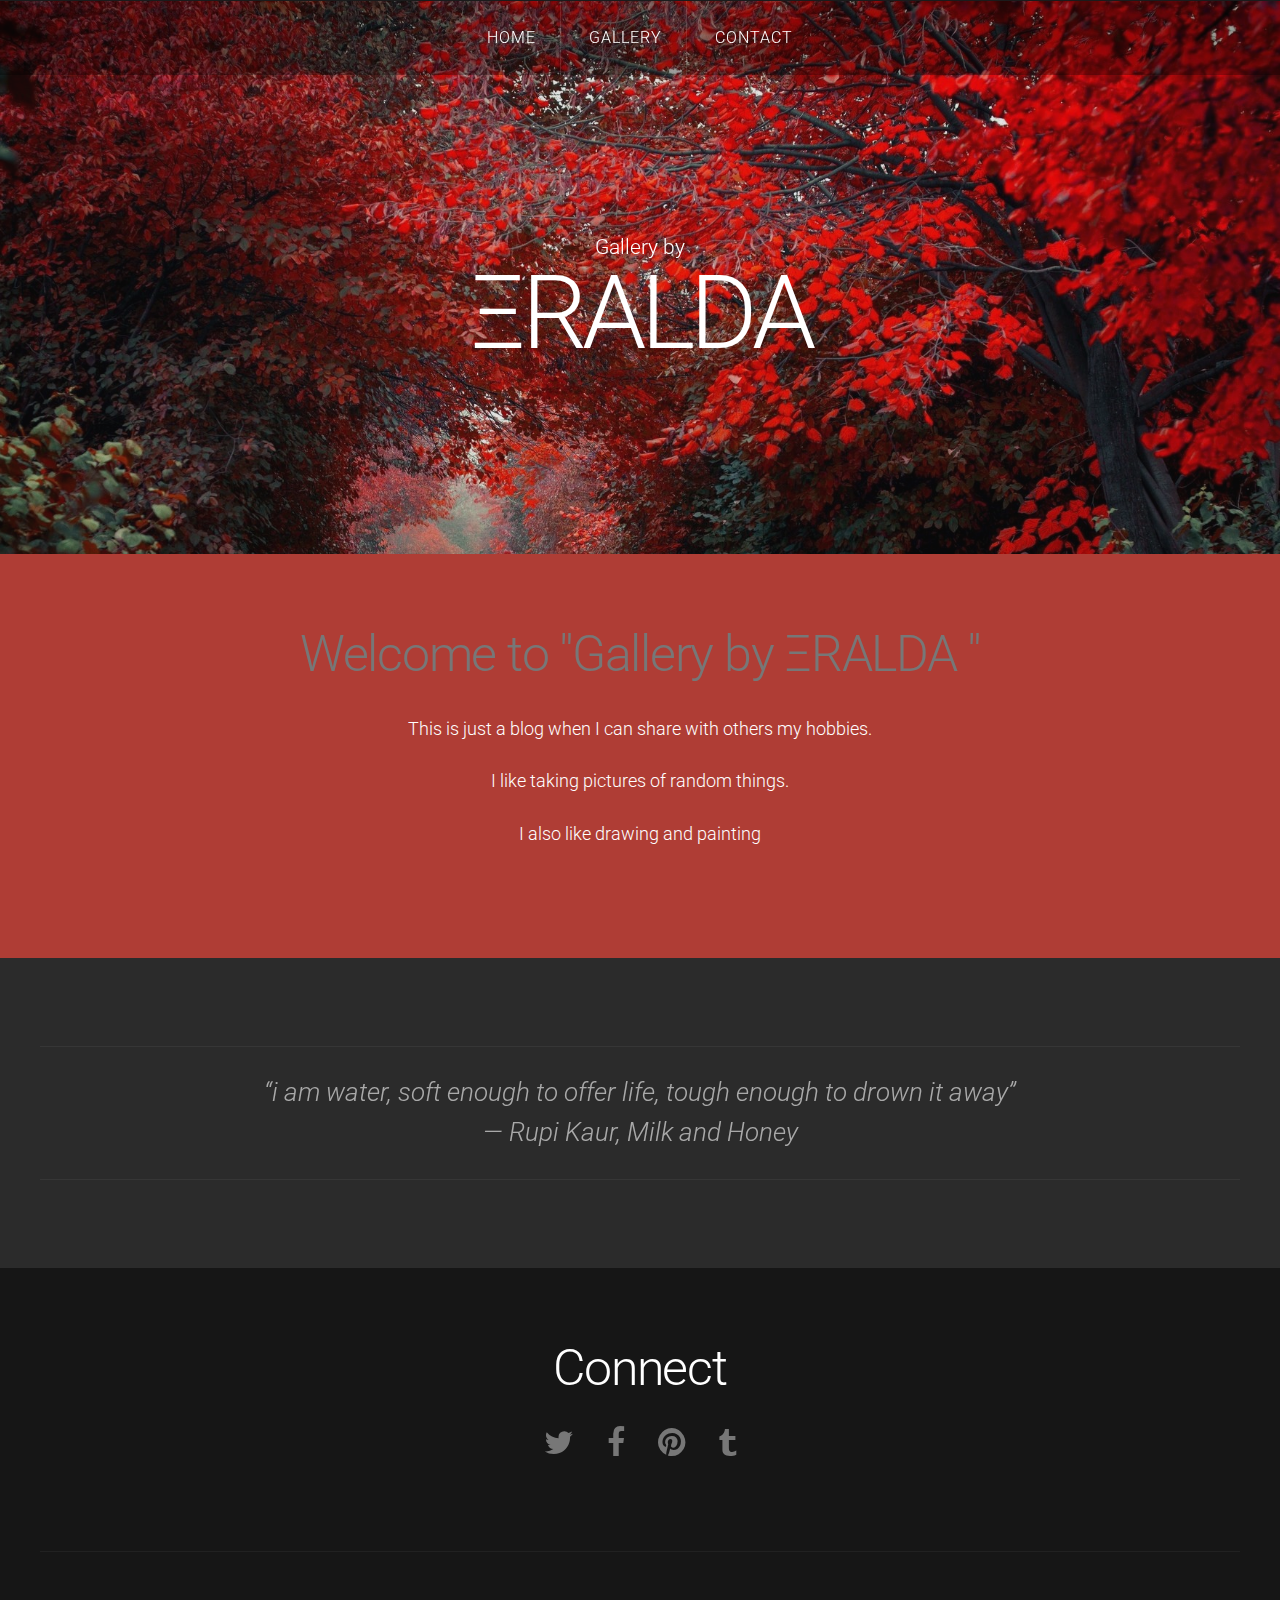
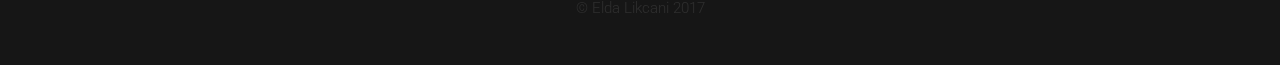
<file: galleryByEralda/index.html>
<!DOCTYPE HTML>
<!--
	Linear by TEMPLATED
    templated.co @templatedco
    Released for free under the Creative Commons Attribution 3.0 license (templated.co/license)
-->
<html>
	<head>
		<title> ΞRALDA </title>
		<meta http-equiv="content-type" content="text/html; charset=utf-8" />
		<meta name="description" content="" />
		<meta name="keywords" content="" />
		<link href='http://fonts.googleapis.com/css?family=Roboto:400,100,300,700,500,900' rel='stylesheet' type='text/css'>
		<script src="http://ajax.googleapis.com/ajax/libs/jquery/1.11.0/jquery.min.js"></script>
		<script src="js/skel.min.js"></script>
		<script src="js/skel-panels.min.js"></script>
		<script src="js/init.js"></script>
		<script>
			/*Scroll to top when arrow up clicked BEGIN*/
			$(window).scroll(function() {
				var height = $(window).scrollTop();
				if (height > 100) {
					$('#back2Top').fadeIn();
				} else {
					$('#back2Top').fadeOut();
				}
			});
			$(document).ready(function() {
				$("#back2Top").click(function(event) {
					event.preventDefault();
					$("html, body").animate({ scrollTop: 0 }, "slow");
					return false;
				});

			});
			 /*Scroll to top when arrow up clicked END*/

		</script>
		<noscript>
			<link rel="stylesheet" href="css/skel-noscript.css" />
			<link rel="stylesheet" href="css/style.css" />
			<link rel="stylesheet" href="css/style-desktop.css" />
		</noscript>
		
		<!-- icon -->
		<link rel="icon" href="images/icon.png">
		
	</head>
	<body class="homepage">

	
	<!-- Header -->
		<div id="header">
			<div id="nav-wrapper"> 
				<!-- Nav -->
				<nav id="nav">
					<ul>
						<li class="active"><a href="index.html">HOME</a></li>
						<li><a href="galeri.html">GALLERY</a></li>						
						<li><a href="kontakt.html">CONTACT</a></li>
					</ul>
				</nav>
			</div>
			<div class="container"> 
				
				<!-- Logo -->
				<div id="logo">
				    <span class="tag">Gallery by</span>
					<h1><a href="#"> ΞRALDA </a></h1>
					
				</div>
			</div>
		</div>
	<!-- Header -->

	<!-- Featured -->
		<div id="featured">
			<div class="container">
			
				<header>
					<h2 color="white">Welcome to "Gallery by ΞRALDA "</h2>
				</header>
				
				<p>This is just a blog when I can share with others my hobbies. </p>
				<p>I like taking pictures of random things. </p>
				<p>I also like drawing and painting </p>
				
			</div>
		</div>



	<!-- Tweet -->
		<div id="tweet">
			<div class="container">
				<section>
					<blockquote> “i am water, soft enough to offer life, tough enough to drown it away”	<br> ― Rupi Kaur, Milk and Honey </blockquote>
				</section>
			</div>
		</div>

	<!-- Footer -->
		<div id="footer">
			<div class="container">
				<section>
					<header>
						<h2>Connect</h2>
					</header>
					<ul class="contact">
						<li><a href="#" class="fa fa-twitter"><span>Twitter</span></a></li>
						<li><a href="#" class="fa fa-facebook"><span>Facebook</span></a></li>
						<li><a href="#" class="fa fa-pinterest"><span>Pinterest</span></a></li>
						<li><a href="#" class="fa fa-tumblr"><span>Google+</span></a></li>
					</ul>
				</section>
			</div>
		</div>

		<a id="back2Top" title="Back to top" href="#">&#10148;</a>
		
	<!-- Copyright -->
		<div id="copyright">
			<div class="container">
					&copy Elda Likcani 2017
			</div>
		</div>

	</body>
</html>
</file>
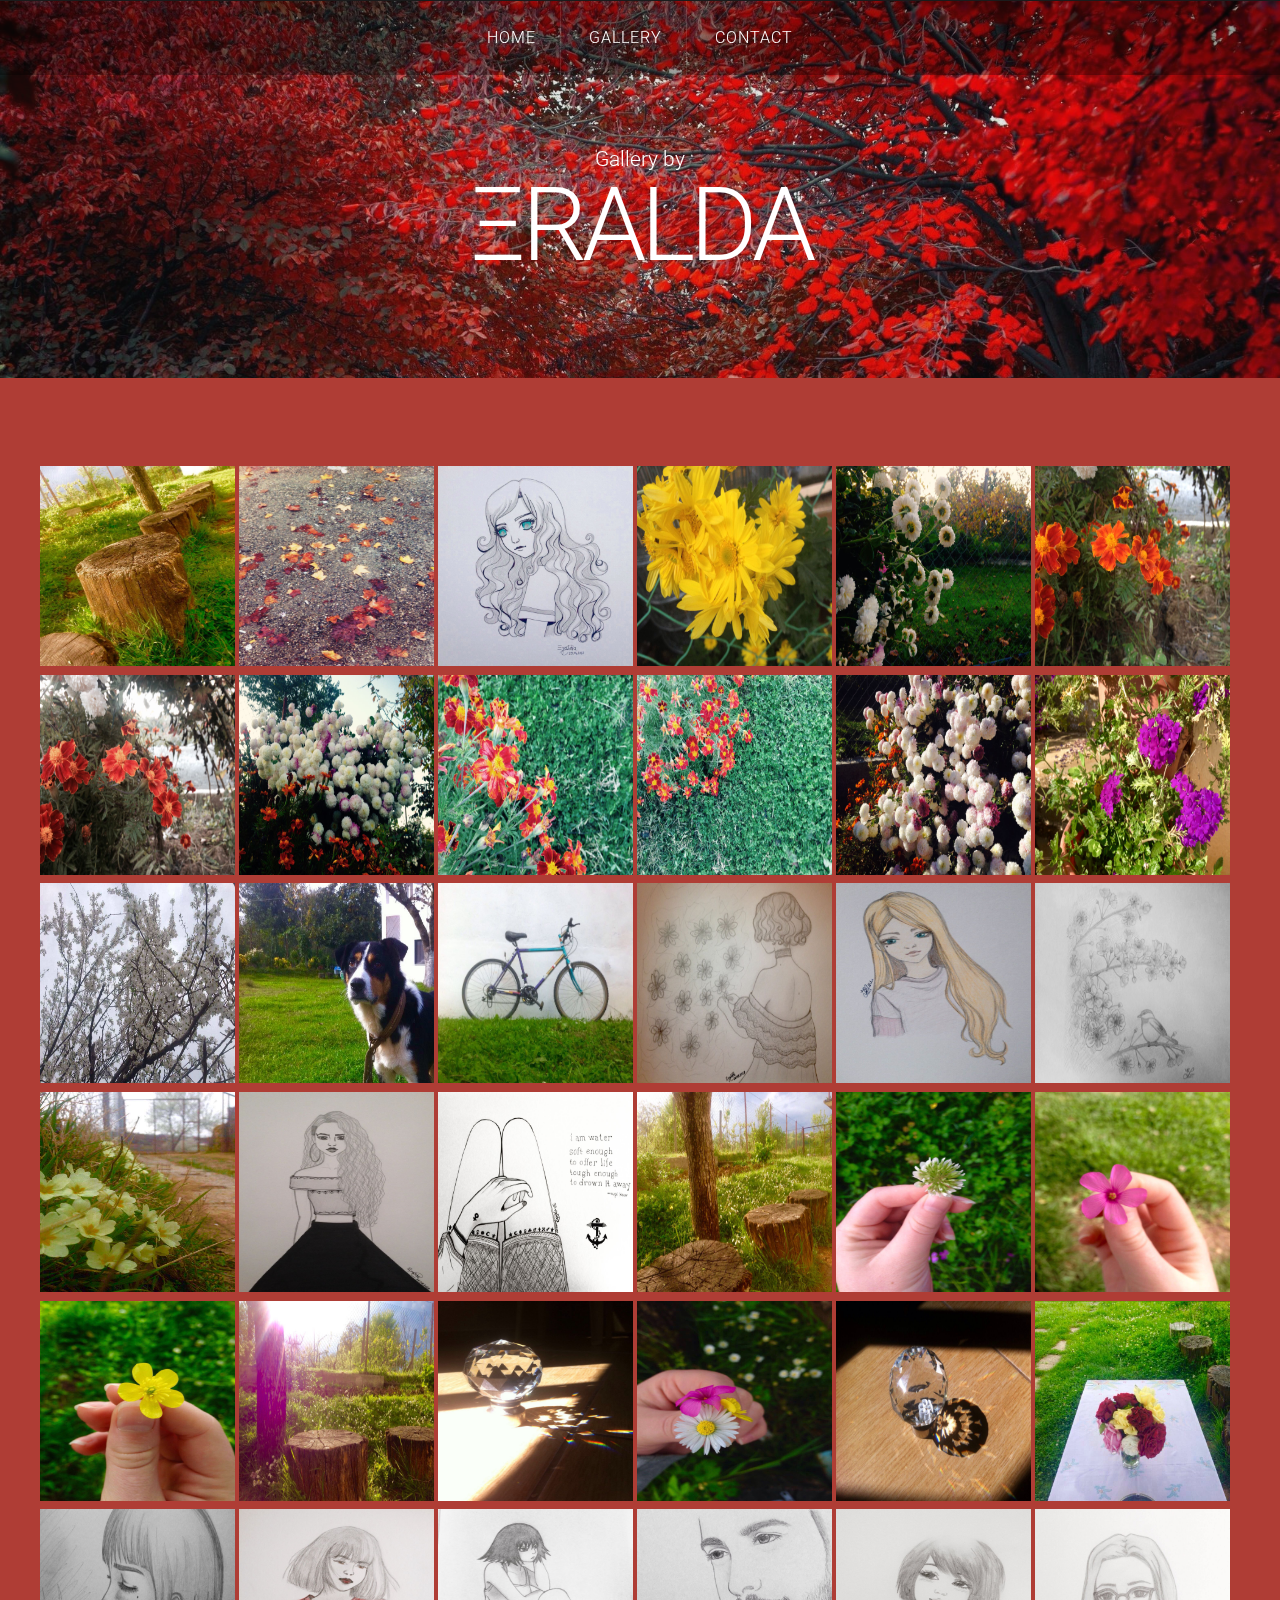
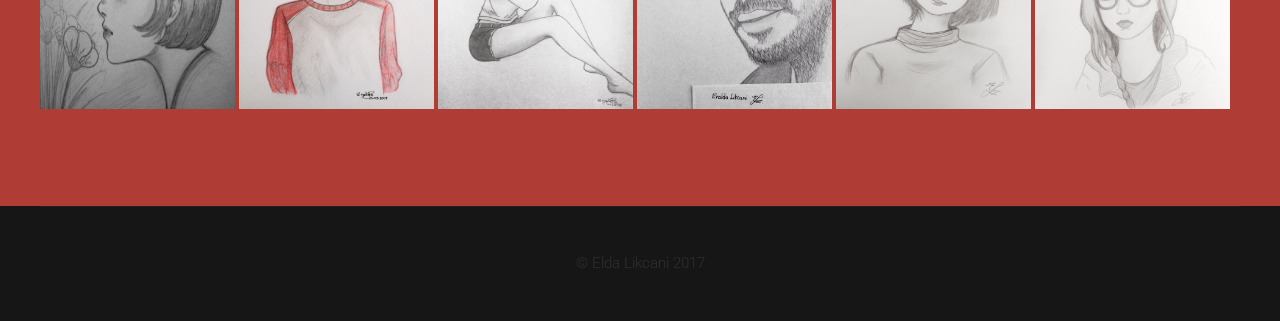
<file: galleryByEralda/galeri.html>
<!DOCTYPE HTML>
<!--
	Linear by TEMPLATED
    templated.co @templatedco
    Released for free under the Creative Commons Attribution 3.0 license (templated.co/license)
-->
<html>
	<head>
		<title> ΞRALDA </title>
		<meta http-equiv="content-type" content="text/html; charset=utf-8" />
		<meta name="description" content="" />
		<meta name="keywords" content="" />
		<link href='http://fonts.googleapis.com/css?family=Roboto:400,100,300,700,500,900' rel='stylesheet' type='text/css'>
		<script src="http://ajax.googleapis.com/ajax/libs/jquery/1.11.0/jquery.min.js"></script>
		<script src="js/skel.min.js"></script>
		<script src="js/skel-panels.min.js"></script>
		<script src="js/init.js"></script>
		<script>
			/*Scroll to top when arrow up clicked BEGIN*/
			$(window).scroll(function() {
				var height = $(window).scrollTop();
				if (height > 100) {
					$('#back2Top').fadeIn();
				} else {
					$('#back2Top').fadeOut();
				}
			});
			$(document).ready(function() {
				$("#back2Top").click(function(event) {
					event.preventDefault();
					$("html, body").animate({ scrollTop: 0 }, "slow");
					return false;
				});

			});
			 /*Scroll to top when arrow up clicked END*/

		</script>
		<noscript>
			<link rel="stylesheet" href="css/skel-noscript.css" />
			<link rel="stylesheet" href="css/style.css" />
			<link rel="stylesheet" href="css/style-desktop.css" />
		</noscript>
		
		<!-- icon -->
		<link rel="icon" href="images/icon.png">
		
	</head>
	<body>

	
	<!-- Header -->
		<div id="header">
			<div id="nav-wrapper"> 
				<!-- Nav -->
				<nav id="nav" class="menuheader">
					<ul>
						<li><a href="index.html">HOME</a></li>
						<li class="active"><a href="galeri.html">GALLERY</a></li>
						<li><a href="kontakt.html">CONTACT</a></li>
					</ul>
				</nav>
		
				
			</div>
			<div class="container"> 
				
				<!-- Logo -->
				<div id="logo">
				    <span class="tag">Gallery by</span>
					<h1><a href="#"> ΞRALDA </a></h1>
					
				</div>
			</div>
		</div>
	<!-- Header -->

	<!-- Main -->
	
	
		<div id="main">
			<div id="galeri-main" class="container">			
			  
			    <div class="gallery">
				   
					 <a target="_blank" href="images/photo (21).jpeg">
					  <img src="images/photo (21).jpeg"  width="195" height="200">
					 </a> 
				 
				 
					 <a target="_blank" href="images/photo (16).jpeg">
					  <img src="images/photo (16).jpeg"  width="195" height="200">
					 </a> 
				
				  
					 <a target="_blank" href="images/photo (20).jpeg">
					  <img src="images/photo (20).jpeg"  width="195" height="200">
					 </a> 
				  
				   
					 <a target="_blank" href="images/photo (4).jpeg">
					  <img src="images/photo (4).jpeg"  width="195" height="200">
					 </a> 
				   
					 <a target="_blank" href="images/photo (5).jpeg">
					  <img src="images/photo (5).jpeg"  width="195" height="200">
					 </a> 
					 
					  <a target="_blank" href="images/photo (6).jpeg">
					  <img src="images/photo (6).jpeg"  width="195" height="200">
					 </a> 
					 
					  <a target="_blank" href="images/photo (7).jpeg">
					  <img src="images/photo (7).jpeg"  width="195" height="200">
					 </a> 
					 
					  <a target="_blank" href="images/photo (8).jpeg">
					  <img src="images/photo (8).jpeg"  width="195" height="200">
					 </a> 
					 
					  <a target="_blank" href="images/photo (9).jpeg">
					  <img src="images/photo (9).jpeg"  width="195" height="200">
					 </a> 
					 
					  <a target="_blank" href="images/photo (10).jpeg">
					  <img src="images/photo (10).jpeg"  width="195" height="200">
					 </a> 
					 
					  <a target="_blank" href="images/photo (11).jpeg">
					  <img src="images/photo (11).jpeg"  width="195" height="200">
					 </a> 
					 
					  <a target="_blank" href="images/photo (12).jpeg">
					  <img src="images/photo (12).jpeg"  width="195" height="200">
					 </a> 
					 
					  <a target="_blank" href="images/photo (13).jpeg">
					  <img src="images/photo (13).jpeg"  width="195" height="200">
					 </a> 
					 
					  <a target="_blank" href="images/photo (14).jpeg">
					  <img src="images/photo (14).jpeg"  width="195" height="200">
					 </a> 
					 
					  <a target="_blank" href="images/photo (15).jpeg">
					  <img src="images/photo (15).jpeg"  width="195" height="200">
					 </a> 
					 
					  <a target="_blank" href="images/photo (2).jpeg">
					  <img src="images/photo (2).jpeg"  width="195" height="200">
					 </a> 
					 
					  <a target="_blank" href="images/photo (17).jpeg">
					  <img src="images/photo (17).jpeg"  width="195" height="200">
					 </a> 
					 
					  <a target="_blank" href="images/photo (18).jpeg">
					  <img src="images/photo (18).jpeg"  width="195" height="200">
					 </a> 
					 
					  <a target="_blank" href="images/photo (19).jpeg">
					  <img src="images/photo (19).jpeg"  width="195" height="200">
					 </a> 
					 
					 <a target="_blank" href="images/photo (3).jpeg">
					  <img src="images/photo (3).jpeg"  width="195" height="200">
					 </a> 
					 
					  <a target="_blank" href="images/photo (1).jpeg">
					  <img src="images/photo (1).jpeg"  width="195" height="200">
					 </a> 
				 
				 
					 <a target="_blank" href="images/photo (22).jpeg">
					  <img src="images/photo (22).jpeg"  width="195" height="200">
					 </a> 
				
				  
					 <a target="_blank" href="images/photo (23).jpeg">
					  <img src="images/photo (23).jpeg"  width="195" height="200">
					 </a> 
				  
				   
					 <a target="_blank" href="images/photo (24).jpeg">
					  <img src="images/photo (24).jpeg"  width="195" height="200">
					 </a> 
				   
					 <a target="_blank" href="images/photo (25).jpeg">
					  <img src="images/photo (25).jpeg"  width="195" height="200">
					 </a> 
					 
					  <a target="_blank" href="images/photo (26).jpeg">
					  <img src="images/photo (26).jpeg"  width="195" height="200">
					 </a> 
					 
					  <a target="_blank" href="images/photo (27).jpeg">
					  <img src="images/photo (27).jpeg"  width="195" height="200">
					 </a> 
					 
					  <a target="_blank" href="images/photo (28).jpeg">
					  <img src="images/photo (28).jpeg"  width="195" height="200">
					 </a> 
					 
					  <a target="_blank" href="images/photo (29).jpeg">
					  <img src="images/photo (29).jpeg"  width="195" height="200">
					 </a> 
					 
					 <a target="_blank" href="images/photo (30).jpeg">
					  <img src="images/photo (30).jpeg"  width="195" height="200">
					 </a> 
					 
					  <a target="_blank" href="images/photo (31).jpeg">
					  <img src="images/photo (31).jpeg"  width="195" height="200">
					 </a> 
				 
				 
					 <a target="_blank" href="images/photo (32).jpeg">
					  <img src="images/photo (32).jpeg"  width="195" height="200">
					 </a> 
				
				  
					 <a target="_blank" href="images/photo (33).jpeg">
					  <img src="images/photo (33).jpeg"  width="195" height="200">
					 </a> 
				  
				   
					 <a target="_blank" href="images/photo (34).jpeg">
					  <img src="images/photo (34).jpeg"  width="195" height="200">
					 </a> 
				   
					 <a target="_blank" href="images/photo (35).jpeg">
					  <img src="images/photo (35).jpeg"  width="195" height="200">
					 </a> 
					 
					  <a target="_blank" href="images/photo (36).jpeg">
					  <img src="images/photo (36).jpeg"  width="195" height="200">
					 </a> 
		
				    
				</div>
			</div>
			
			<a id="back2Top" title="Back to top" href="#">&#10148;</a>

			
		</div>
			
	<!-- /Main -->


	
	<!-- Copyright -->
		<div id="copyright">
			<div class="container">
					&copy Elda Likcani 2017
			</div>
		</div>


	</body>
</html>
</file>
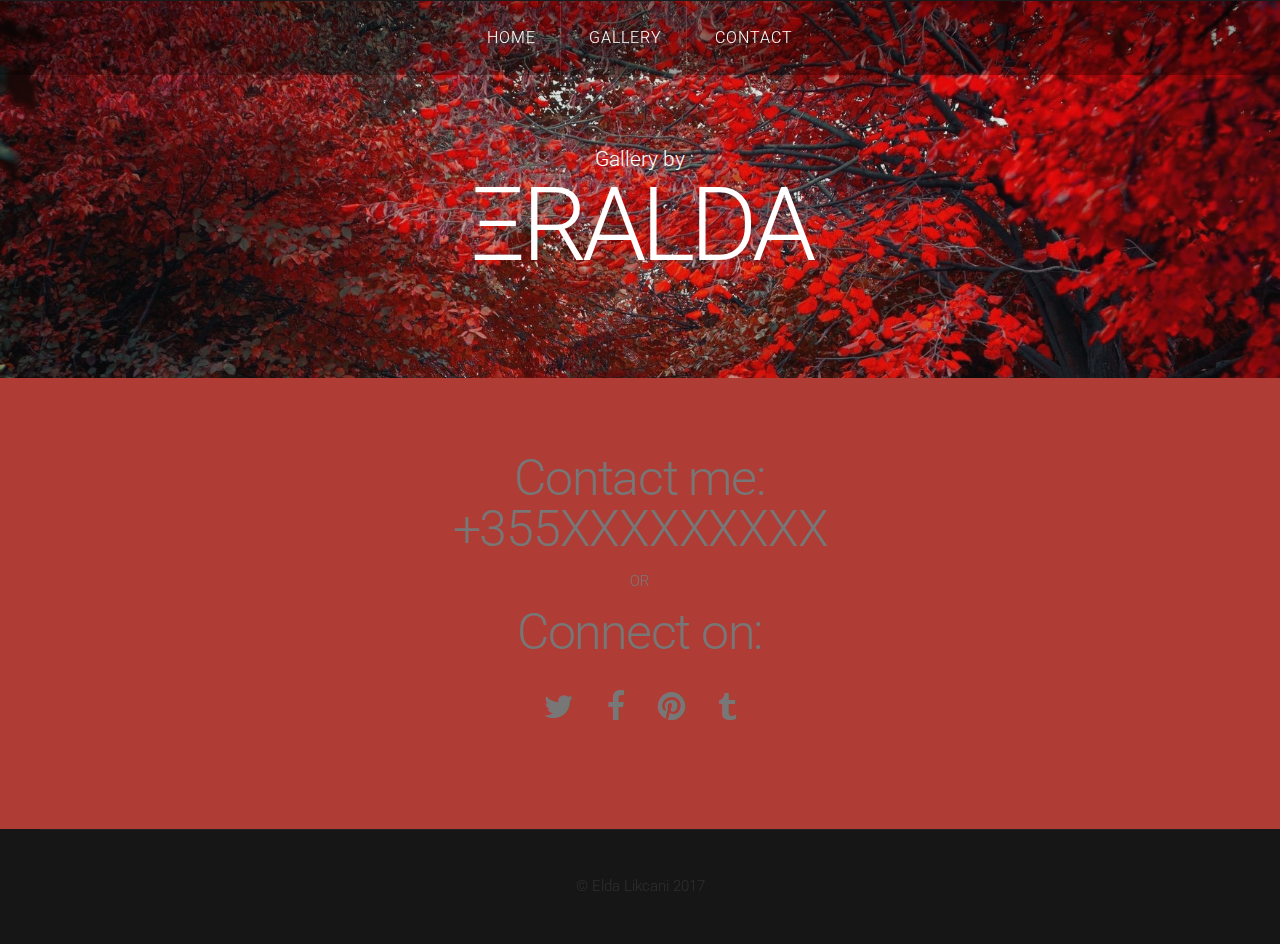
<file: galleryByEralda/kontakt.html>
<!DOCTYPE HTML>
<!--
	Linear by TEMPLATED
    templated.co @templatedco
    Released for free under the Creative Commons Attribution 3.0 license (templated.co/license)
-->
<html>
	<head>
		<title> ΞRALDA </title>
		<meta http-equiv="content-type" content="text/html; charset=utf-8" />
		<meta name="description" content="" />
		<meta name="keywords" content="" />
		<link href='http://fonts.googleapis.com/css?family=Roboto:400,100,300,700,500,900' rel='stylesheet' type='text/css'>
		<script src="http://ajax.googleapis.com/ajax/libs/jquery/1.11.0/jquery.min.js"></script>
		<script src="js/skel.min.js"></script>
		<script src="js/skel-panels.min.js"></script>
		<script src="js/init.js"></script>
		<noscript>
			<link rel="stylesheet" href="css/skel-noscript.css" />
			<link rel="stylesheet" href="css/style.css" />
			<link rel="stylesheet" href="css/style-desktop.css" />
		</noscript>
		
		<!-- icon -->
		<link rel="icon" href="images/icon.png">
		
	</head>
	<body>

	<!-- Header -->
		<div id="header">
			<div id="nav-wrapper"> 
				<!-- Nav -->
				<nav id="nav">
					<ul>
						<li><a href="index.html">HOME</a></li>
						<li><a href="galeri.html">GALLERY</a></li>
						<li class="active"><a href="kontakt.html">CONTACT</a></li>
					</ul>
				</nav>
			</div>
			<div class="container"> 
				
				<!-- Logo -->
				<div id="logo">
				    <span class="tag">Gallery by</span>
					<h1><a href="#"> ΞRALDA </a></h1>
					
				</div>
			</div>
		</div>
	<!-- Header --> 

	<!-- Main -->
		<div id="main">
			<div id="content" class="container">
				<section>
				 <div id="soc" class="soc-icon">
					<header>
						<h2>Contact me: </h2><br>
						<h2> +355XXXXXXXXX</h2><br>
						<h3> OR </h3><br>
						<h2>Connect on: </h2>
					</header>
					<ul class="contact">
						<li><a href="#" class="fa fa-twitter"><span>Twitter</span></a></li>
						<li><a href="#" class="fa fa-facebook"><span>Facebook</span></a></li>
						<li><a href="#" class="fa fa-pinterest"><span>Pinterest</span></a></li>
						<li><a href="#" class="fa fa-tumblr"><span>Tumblr</span></a></li>
					</ul>
					</div>
				</section>
			</div>
		</div>
	<!-- /Main -->

	

	
	<!-- Copyright -->
		<div id="copyright">
			<div class="container">
				&copy Elda Likcani 2017
			</div>
		</div>


	</body>
</html>
</file>
<file: galleryByEralda/css/style.css>
/*
	Linear by TEMPLATED
    templated.co @templatedco
    Released for free under the Creative Commons Attribution 3.0 license (templated.co/license)
*/

@charset 'UTF-8';

@font-face{font-family:'FontAwesome';src:url('font/fontawesome-webfont.eot?v=4.0.1');src:url('font/fontawesome-webfont.eot?#iefix&v=4.0.1') format('embedded-opentype'),url('font/fontawesome-webfont.woff?v=4.0.1') format('woff'),url('font/fontawesome-webfont.ttf?v=4.0.1') format('truetype'),url('font/fontawesome-webfont.svg?v=4.0.1#fontawesomeregular') format('svg');font-weight:normal;font-style:normal}

/*********************************************************************************/
/* Basic                                                                         */
/*********************************************************************************/

	body
	{
		margin: 0;
		padding: 0;
		background: #161616;
	}

	body,input,textarea,select
	{
		font-family: 'Roboto', sans-serif;
		font-size: 11pt;
		font-weight: 300;
		line-height: 1.75em;
		color: #777;
	}

	h1,h2,h3,h4,h5,h6
	{
		font-weight: 300;
		color: #777;
	}
	
		h2
		{
			letter-spacing: -0.025em;
		}
	
		h1 a, h2 a, h3 a, h4 a, h5 a, h6 a
		{
			color: inherit;
			text-decoration: none;
		}
		
	strong, b
	{
		font-weight: 500;
		color: #000000;
	}
	
	em, i
	{
		font-style: italic;
	}

	a
	{
		text-decoration: none;
		color: #80BA8E;
	}
	
	a:hover
	{
		text-decoration: underline;
	}

	sub
	{
		position: relative;
		top: 0.5em;
		font-size: 0.8em;
	}
	
	sup
	{
		position: relative;
		top: -0.5em;
		font-size: 0.8em;
	}
	
	hr
	{
		border: 0;
		border-top: solid 1px #ddd;
		margin: 6em 0 0 0;
		padding: 6em 0 0 0;
	}
	
	blockquote
	{
		border-left: solid 0.5em #ddd;
		padding: 1em 0 1em 2em;
		font-style: italic;
	}
	
	p, ul, ol, dl, table
	{
		margin-bottom: 1em;
	}

	header
	{
		margin-bottom: 1.6em;
	}
	
		header h2
		{
		}

		header .byline
		{
			display: block;
			margin: 1.5em 0 0 0;
			padding: 0 0 0.5em 0;
		}
		
	footer
	{
		margin-top: 1em;
	}

	br.clear
	{
		clear: both;
	}

	.pennant
	{
		color: #bbb;
	}

	/* Sections/Articles */
	
		section,
		article
		{
			margin-bottom: 3em;
		}
		
		section > :last-child,
		article > :last-child
		{
			margin-bottom: 0;
		}

		section:last-child,
		article:last-child
		{
			margin-bottom: 0;
		}

		.row > section,
		.row > article
		{
			margin-bottom: 0;
		}

	/* Images */

		.image
		{
			display: inline-block;
		}
		
			.image img
			{
				display: block;
				width: 100%;
			}

			.image.featured
			{
				display: block;
				width: 100%;
				margin: 0 0 2em 0;
			}
			
			.image.full
			{
				display: block;
				width: 100%;
				margin-bottom: 2em;
			}
			
			.image.left
			{
				float: left;
				margin: 0 2em 2em 0;
			}
			
			.image.centered
			{
				display: block;
				margin: 0 0 2em 0;
			}

				.image.centered img
				{
					margin: 0 auto;
					width: auto;
				}

	/* Lists */

		ul.default
		{
			margin: 0;
			padding: 0em 0em 1.5em 0em;
			list-style: none;
		}
		
			ul.default li
			{
				padding: 0.60em 0em;
				font-size: 0.95em;
				border-top: 1px solid;
				border-color: rgba(0,0,0,.1);
			}		
		
			ul.default li:first-child
			{
				padding-top: 0;
				border-top: none;
			}
	
			ul.default {
			}
		
		ul.style li {
			margin: 0;
			padding: 2em 0em 1.5em 0em;
			border-top: 1px solid;
			border-color: rgba(0,0,0,.1);
		}
		
		ul.style li:first-child
		{
			padding-top: 0;
			border-top: none;
		}
		
		ul.style img {
			float: left;
			margin-right: 20px;
		}
		
		ul.style a {
			color: #434343;
		}
		
		ul.style .posted {
			padding: 0em 0em 1em 0em;
			letter-spacing: 1px;
			text-transform: uppercase;
			font-size: 8pt;
			color: #A2A2A2;
		}
		
		ul.style .first {
			padding-top: 0px;
			border-top: none;
		}
							

	/* Buttons */
		
	.button
	{
		position: relative;
		display: inline-block;
		background: #80BA8E;
		padding: 0.8em 2em;
		text-decoration: none !important;
		font-size: 1.2em;
		font-weight: 300;
		color: #FFF !important;
		-moz-transition: color 0.35s ease-in-out, background-color 0.35s ease-in-out;
		-webkit-transition: color 0.35s ease-in-out, background-color 0.35s ease-in-out;
		-o-transition: color 0.35s ease-in-out, background-color 0.35s ease-in-out;
		-ms-transition: color 0.35s ease-in-out, background-color 0.35s ease-in-out;
		transition: color 0.35s ease-in-out, background-color 0.35s ease-in-out;
		text-align: center;
		border-radius: 0.25em;
	}

	.button:hover
	{
		background: #70AA7E;
		color: #FFF !important;
	}

/*********************************************************************************/
/* Icons                                                                         */
/* Powered by Font Awesome by Dave Gandy | http://fontawesome.io                 */
/* Licensed under the SIL OFL 1.1 (font), MIT (CSS)                              */
/*********************************************************************************/

	.fa
	{
		text-decoration: none;
	}

		.fa.solo
		{
		}
		
			.fa.solo span
			{
				display: none;
			}

		.fa:before
		{
			display:inline-block;
			font-family: FontAwesome;
			font-size: 1.25em;
			text-decoration: none;
			font-style: normal;
			font-weight: normal;
			line-height: 1;
			-webkit-font-smoothing:antialiased;
			-moz-osx-font-smoothing:grayscale;
		}

		.fa-lg{font-size:1.3333333333333333em;line-height:.75em;vertical-align:-15%}
		.fa-2x{font-size:2em}
		.fa-3x{font-size:3em}
		.fa-4x{font-size:4em}
		.fa-5x{font-size:5em}
		.fa-fw{width:1.2857142857142858em;text-align:center}
		.fa-ul{padding-left:0;margin-left:2.142857142857143em;list-style-type:none}.fa-ul>li{position:relative}
		.fa-li{position:absolute;left:-2.142857142857143em;width:2.142857142857143em;top:.14285714285714285em;text-align:center}.fa-li.fa-lg{left:-1.8571428571428572em}
		.fa-border{padding:.2em .25em .15em;border:solid .08em #eee;border-radius:.1em}
		.pull-right{float:right}
		.pull-left{float:left}
		.fa.pull-left{margin-right:.3em}
		.fa.pull-right{margin-left:.3em}
		.fa-spin{-webkit-animation:spin 2s infinite linear;-moz-animation:spin 2s infinite linear;-o-animation:spin 2s infinite linear;animation:spin 2s infinite linear}
		@-moz-keyframes spin{0%{-moz-transform:rotate(0deg)} 100%{-moz-transform:rotate(359deg)}}@-webkit-keyframes spin{0%{-webkit-transform:rotate(0deg)} 100%{-webkit-transform:rotate(359deg)}}@-o-keyframes spin{0%{-o-transform:rotate(0deg)} 100%{-o-transform:rotate(359deg)}}@-ms-keyframes spin{0%{-ms-transform:rotate(0deg)} 100%{-ms-transform:rotate(359deg)}}@keyframes spin{0%{transform:rotate(0deg)} 100%{transform:rotate(359deg)}}.fa-rotate-90{filter:progid:DXImageTransform.Microsoft.BasicImage(rotation=1);-webkit-transform:rotate(90deg);-moz-transform:rotate(90deg);-ms-transform:rotate(90deg);-o-transform:rotate(90deg);transform:rotate(90deg)}
		.fa-rotate-180{filter:progid:DXImageTransform.Microsoft.BasicImage(rotation=2);-webkit-transform:rotate(180deg);-moz-transform:rotate(180deg);-ms-transform:rotate(180deg);-o-transform:rotate(180deg);transform:rotate(180deg)}
		.fa-rotate-270{filter:progid:DXImageTransform.Microsoft.BasicImage(rotation=3);-webkit-transform:rotate(270deg);-moz-transform:rotate(270deg);-ms-transform:rotate(270deg);-o-transform:rotate(270deg);transform:rotate(270deg)}
		.fa-flip-horizontal{filter:progid:DXImageTransform.Microsoft.BasicImage(rotation=0, mirror=1);-webkit-transform:scale(-1, 1);-moz-transform:scale(-1, 1);-ms-transform:scale(-1, 1);-o-transform:scale(-1, 1);transform:scale(-1, 1)}
		.fa-flip-vertical{filter:progid:DXImageTransform.Microsoft.BasicImage(rotation=2, mirror=1);-webkit-transform:scale(1, -1);-moz-transform:scale(1, -1);-ms-transform:scale(1, -1);-o-transform:scale(1, -1);transform:scale(1, -1)}
		.fa-stack{position:relative;display:inline-block;width:2em;height:2em;line-height:2em;vertical-align:middle}
		.fa-stack-1x,.fa-stack-2x{position:absolute;left:0;width:100%;text-align:center}
		.fa-stack-1x{line-height:inherit}
		.fa-stack-2x{font-size:2em}
		.fa-inverse{color:#fff}
		.fa-glass:before{content:"\f000"}
		.fa-music:before{content:"\f001"}
		.fa-search:before{content:"\f002"}
		.fa-envelope-o:before{content:"\f003"}
		.fa-heart:before{content:"\f004"}
		.fa-star:before{content:"\f005"}
		.fa-star-o:before{content:"\f006"}
		.fa-user:before{content:"\f007"}
		.fa-film:before{content:"\f008"}
		.fa-th-large:before{content:"\f009"}
		.fa-th:before{content:"\f00a"}
		.fa-th-list:before{content:"\f00b"}
		.fa-check:before{content:"\f00c"}
		.fa-times:before{content:"\f00d"}
		.fa-search-plus:before{content:"\f00e"}
		.fa-search-minus:before{content:"\f010"}
		.fa-power-off:before{content:"\f011"}
		.fa-signal:before{content:"\f012"}
		.fa-gear:before,.fa-cog:before{content:"\f013"}
		.fa-trash-o:before{content:"\f014"}
		.fa-home:before{content:"\f015"}
		.fa-file-o:before{content:"\f016"}
		.fa-clock-o:before{content:"\f017"}
		.fa-road:before{content:"\f018"}
		.fa-download:before{content:"\f019"}
		.fa-arrow-circle-o-down:before{content:"\f01a"}
		.fa-arrow-circle-o-up:before{content:"\f01b"}
		.fa-inbox:before{content:"\f01c"}
		.fa-play-circle-o:before{content:"\f01d"}
		.fa-rotate-right:before,.fa-repeat:before{content:"\f01e"}
		.fa-refresh:before{content:"\f021"}
		.fa-list-alt:before{content:"\f022"}
		.fa-lock:before{content:"\f023"}
		.fa-flag:before{content:"\f024"}
		.fa-headphones:before{content:"\f025"}
		.fa-volume-off:before{content:"\f026"}
		.fa-volume-down:before{content:"\f027"}
		.fa-volume-up:before{content:"\f028"}
		.fa-qrcode:before{content:"\f029"}
		.fa-barcode:before{content:"\f02a"}
		.fa-tag:before{content:"\f02b"}
		.fa-tags:before{content:"\f02c"}
		.fa-book:before{content:"\f02d"}
		.fa-bookmark:before{content:"\f02e"}
		.fa-print:before{content:"\f02f"}
		.fa-camera:before{content:"\f030"}
		.fa-font:before{content:"\f031"}
		.fa-bold:before{content:"\f032"}
		.fa-italic:before{content:"\f033"}
		.fa-text-height:before{content:"\f034"}
		.fa-text-width:before{content:"\f035"}
		.fa-align-left:before{content:"\f036"}
		.fa-align-center:before{content:"\f037"}
		.fa-align-right:before{content:"\f038"}
		.fa-align-justify:before{content:"\f039"}
		.fa-list:before{content:"\f03a"}
		.fa-dedent:before,.fa-outdent:before{content:"\f03b"}
		.fa-indent:before{content:"\f03c"}
		.fa-video-camera:before{content:"\f03d"}
		.fa-picture-o:before{content:"\f03e"}
		.fa-pencil:before{content:"\f040"}
		.fa-map-marker:before{content:"\f041"}
		.fa-adjust:before{content:"\f042"}
		.fa-tint:before{content:"\f043"}
		.fa-edit:before,.fa-pencil-square-o:before{content:"\f044"}
		.fa-share-square-o:before{content:"\f045"}
		.fa-check-square-o:before{content:"\f046"}
		.fa-move:before{content:"\f047"}
		.fa-step-backward:before{content:"\f048"}
		.fa-fast-backward:before{content:"\f049"}
		.fa-backward:before{content:"\f04a"}
		.fa-play:before{content:"\f04b"}
		.fa-pause:before{content:"\f04c"}
		.fa-stop:before{content:"\f04d"}
		.fa-forward:before{content:"\f04e"}
		.fa-fast-forward:before{content:"\f050"}
		.fa-step-forward:before{content:"\f051"}
		.fa-eject:before{content:"\f052"}
		.fa-chevron-left:before{content:"\f053"}
		.fa-chevron-right:before{content:"\f054"}
		.fa-plus-circle:before{content:"\f055"}
		.fa-minus-circle:before{content:"\f056"}
		.fa-times-circle:before{content:"\f057"}
		.fa-check-circle:before{content:"\f058"}
		.fa-question-circle:before{content:"\f059"}
		.fa-info-circle:before{content:"\f05a"}
		.fa-crosshairs:before{content:"\f05b"}
		.fa-times-circle-o:before{content:"\f05c"}
		.fa-check-circle-o:before{content:"\f05d"}
		.fa-ban:before{content:"\f05e"}
		.fa-arrow-left:before{content:"\f060"}
		.fa-arrow-right:before{content:"\f061"}
		.fa-arrow-up:before{content:"\f062"}
		.fa-arrow-down:before{content:"\f063"}
		.fa-mail-forward:before,.fa-share:before{content:"\f064"}
		.fa-resize-full:before{content:"\f065"}
		.fa-resize-small:before{content:"\f066"}
		.fa-plus:before{content:"\f067"}
		.fa-minus:before{content:"\f068"}
		.fa-asterisk:before{content:"\f069"}
		.fa-exclamation-circle:before{content:"\f06a"}
		.fa-gift:before{content:"\f06b"}
		.fa-leaf:before{content:"\f06c"}
		.fa-fire:before{content:"\f06d"}
		.fa-eye:before{content:"\f06e"}
		.fa-eye-slash:before{content:"\f070"}
		.fa-warning:before,.fa-exclamation-triangle:before{content:"\f071"}
		.fa-plane:before{content:"\f072"}
		.fa-calendar:before{content:"\f073"}
		.fa-random:before{content:"\f074"}
		.fa-comment:before{content:"\f075"}
		.fa-magnet:before{content:"\f076"}
		.fa-chevron-up:before{content:"\f077"}
		.fa-chevron-down:before{content:"\f078"}
		.fa-retweet:before{content:"\f079"}
		.fa-shopping-cart:before{content:"\f07a"}
		.fa-folder:before{content:"\f07b"}
		.fa-folder-open:before{content:"\f07c"}
		.fa-resize-vertical:before{content:"\f07d"}
		.fa-resize-horizontal:before{content:"\f07e"}
		.fa-bar-chart-o:before{content:"\f080"}
		.fa-twitter-square:before{content:"\f081"}
		.fa-facebook-square:before{content:"\f082"}
		.fa-camera-retro:before{content:"\f083"}
		.fa-key:before{content:"\f084"}
		.fa-gears:before,.fa-cogs:before{content:"\f085"}
		.fa-comments:before{content:"\f086"}
		.fa-thumbs-o-up:before{content:"\f087"}
		.fa-thumbs-o-down:before{content:"\f088"}
		.fa-star-half:before{content:"\f089"}
		.fa-heart-o:before{content:"\f08a"}
		.fa-sign-out:before{content:"\f08b"}
		.fa-linkedin-square:before{content:"\f08c"}
		.fa-thumb-tack:before{content:"\f08d"}
		.fa-external-link:before{content:"\f08e"}
		.fa-sign-in:before{content:"\f090"}
		.fa-trophy:before{content:"\f091"}
		.fa-github-square:before{content:"\f092"}
		.fa-upload:before{content:"\f093"}
		.fa-lemon-o:before{content:"\f094"}
		.fa-phone:before{content:"\f095"}
		.fa-square-o:before{content:"\f096"}
		.fa-bookmark-o:before{content:"\f097"}
		.fa-phone-square:before{content:"\f098"}
		.fa-twitter:before{content:"\f099"}
		.fa-facebook:before{content:"\f09a"}
		.fa-github:before{content:"\f09b"}
		.fa-unlock:before{content:"\f09c"}
		.fa-credit-card:before{content:"\f09d"}
		.fa-rss:before{content:"\f09e"}
		.fa-hdd-o:before{content:"\f0a0"}
		.fa-bullhorn:before{content:"\f0a1"}
		.fa-bell:before{content:"\f0f3"}
		.fa-certificate:before{content:"\f0a3"}
		.fa-hand-o-right:before{content:"\f0a4"}
		.fa-hand-o-left:before{content:"\f0a5"}
		.fa-hand-o-up:before{content:"\f0a6"}
		.fa-hand-o-down:before{content:"\f0a7"}
		.fa-arrow-circle-left:before{content:"\f0a8"}
		.fa-arrow-circle-right:before{content:"\f0a9"}
		.fa-arrow-circle-up:before{content:"\f0aa"}
		.fa-arrow-circle-down:before{content:"\f0ab"}
		.fa-globe:before{content:"\f0ac"}
		.fa-wrench:before{content:"\f0ad"}
		.fa-tasks:before{content:"\f0ae"}
		.fa-filter:before{content:"\f0b0"}
		.fa-briefcase:before{content:"\f0b1"}
		.fa-fullscreen:before{content:"\f0b2"}
		.fa-group:before{content:"\f0c0"}
		.fa-chain:before,.fa-link:before{content:"\f0c1"}
		.fa-cloud:before{content:"\f0c2"}
		.fa-flask:before{content:"\f0c3"}
		.fa-cut:before,.fa-scissors:before{content:"\f0c4"}
		.fa-copy:before,.fa-files-o:before{content:"\f0c5"}
		.fa-paperclip:before{content:"\f0c6"}
		.fa-save:before,.fa-floppy-o:before{content:"\f0c7"}
		.fa-square:before{content:"\f0c8"}
		.fa-reorder:before{content:"\f0c9"}
		.fa-list-ul:before{content:"\f0ca"}
		.fa-list-ol:before{content:"\f0cb"}
		.fa-strikethrough:before{content:"\f0cc"}
		.fa-underline:before{content:"\f0cd"}
		.fa-table:before{content:"\f0ce"}
		.fa-magic:before{content:"\f0d0"}
		.fa-truck:before{content:"\f0d1"}
		.fa-pinterest:before{content:"\f0d2"}
		.fa-pinterest-square:before{content:"\f0d3"}
		.fa-google-plus-square:before{content:"\f0d4"}
		.fa-google-plus:before{content:"\f0d5"}
		.fa-money:before{content:"\f0d6"}
		.fa-caret-down:before{content:"\f0d7"}
		.fa-caret-up:before{content:"\f0d8"}
		.fa-caret-left:before{content:"\f0d9"}
		.fa-caret-right:before{content:"\f0da"}
		.fa-columns:before{content:"\f0db"}
		.fa-unsorted:before,.fa-sort:before{content:"\f0dc"}
		.fa-sort-down:before,.fa-sort-asc:before{content:"\f0dd"}
		.fa-sort-up:before,.fa-sort-desc:before{content:"\f0de"}
		.fa-envelope:before{content:"\f0e0"}
		.fa-linkedin:before{content:"\f0e1"}
		.fa-rotate-left:before,.fa-undo:before{content:"\f0e2"}
		.fa-legal:before,.fa-gavel:before{content:"\f0e3"}
		.fa-dashboard:before,.fa-tachometer:before{content:"\f0e4"}
		.fa-comment-o:before{content:"\f0e5"}
		.fa-comments-o:before{content:"\f0e6"}
		.fa-flash:before,.fa-bolt:before{content:"\f0e7"}
		.fa-sitemap:before{content:"\f0e8"}
		.fa-umbrella:before{content:"\f0e9"}
		.fa-paste:before,.fa-clipboard:before{content:"\f0ea"}
		.fa-lightbulb-o:before{content:"\f0eb"}
		.fa-exchange:before{content:"\f0ec"}
		.fa-cloud-download:before{content:"\f0ed"}
		.fa-cloud-upload:before{content:"\f0ee"}
		.fa-user-md:before{content:"\f0f0"}
		.fa-stethoscope:before{content:"\f0f1"}
		.fa-suitcase:before{content:"\f0f2"}
		.fa-bell-o:before{content:"\f0a2"}
		.fa-coffee:before{content:"\f0f4"}
		.fa-cutlery:before{content:"\f0f5"}
		.fa-file-text-o:before{content:"\f0f6"}
		.fa-building:before{content:"\f0f7"}
		.fa-hospital:before{content:"\f0f8"}
		.fa-ambulance:before{content:"\f0f9"}
		.fa-medkit:before{content:"\f0fa"}
		.fa-fighter-jet:before{content:"\f0fb"}
		.fa-beer:before{content:"\f0fc"}
		.fa-h-square:before{content:"\f0fd"}
		.fa-plus-square:before{content:"\f0fe"}
		.fa-angle-double-left:before{content:"\f100"}
		.fa-angle-double-right:before{content:"\f101"}
		.fa-angle-double-up:before{content:"\f102"}
		.fa-angle-double-down:before{content:"\f103"}
		.fa-angle-left:before{content:"\f104"}
		.fa-angle-right:before{content:"\f105"}
		.fa-angle-up:before{content:"\f106"}
		.fa-angle-down:before{content:"\f107"}
		.fa-desktop:before{content:"\f108"}
		.fa-laptop:before{content:"\f109"}
		.fa-tablet:before{content:"\f10a"}
		.fa-mobile-phone:before,.fa-mobile:before{content:"\f10b"}
		.fa-circle-o:before{content:"\f10c"}
		.fa-quote-left:before{content:"\f10d"}
		.fa-quote-right:before{content:"\f10e"}
		.fa-spinner:before{content:"\f110"}
		.fa-circle:before{content:"\f111"}
		.fa-mail-reply:before,.fa-reply:before{content:"\f112"}
		.fa-github-alt:before{content:"\f113"}
		.fa-folder-o:before{content:"\f114"}
		.fa-folder-open-o:before{content:"\f115"}
		.fa-expand-o:before{content:"\f116"}
		.fa-collapse-o:before{content:"\f117"}
		.fa-smile-o:before{content:"\f118"}
		.fa-frown-o:before{content:"\f119"}
		.fa-meh-o:before{content:"\f11a"}
		.fa-gamepad:before{content:"\f11b"}
		.fa-keyboard-o:before{content:"\f11c"}
		.fa-flag-o:before{content:"\f11d"}
		.fa-flag-checkered:before{content:"\f11e"}
		.fa-terminal:before{content:"\f120"}
		.fa-code:before{content:"\f121"}
		.fa-reply-all:before{content:"\f122"}
		.fa-mail-reply-all:before{content:"\f122"}
		.fa-star-half-empty:before,.fa-star-half-full:before,.fa-star-half-o:before{content:"\f123"}
		.fa-location-arrow:before{content:"\f124"}
		.fa-crop:before{content:"\f125"}
		.fa-code-fork:before{content:"\f126"}
		.fa-unlink:before,.fa-chain-broken:before{content:"\f127"}
		.fa-question:before{content:"\f128"}
		.fa-info:before{content:"\f129"}
		.fa-exclamation:before{content:"\f12a"}
		.fa-superscript:before{content:"\f12b"}
		.fa-subscript:before{content:"\f12c"}
		.fa-eraser:before{content:"\f12d"}
		.fa-puzzle-piece:before{content:"\f12e"}
		.fa-microphone:before{content:"\f130"}
		.fa-microphone-slash:before{content:"\f131"}
		.fa-shield:before{content:"\f132"}
		.fa-calendar-o:before{content:"\f133"}
		.fa-fire-extinguisher:before{content:"\f134"}
		.fa-rocket:before{content:"\f135"}
		.fa-maxcdn:before{content:"\f136"}
		.fa-chevron-circle-left:before{content:"\f137"}
		.fa-chevron-circle-right:before{content:"\f138"}
		.fa-chevron-circle-up:before{content:"\f139"}
		.fa-chevron-circle-down:before{content:"\f13a"}
		.fa-html5:before{content:"\f13b"}
		.fa-css3:before{content:"\f13c"}
		.fa-anchor:before{content:"\f13d"}
		.fa-unlock-o:before{content:"\f13e"}
		.fa-bullseye:before{content:"\f140"}
		.fa-ellipsis-horizontal:before{content:"\f141"}
		.fa-ellipsis-vertical:before{content:"\f142"}
		.fa-rss-square:before{content:"\f143"}
		.fa-play-circle:before{content:"\f144"}
		.fa-ticket:before{content:"\f145"}
		.fa-minus-square:before{content:"\f146"}
		.fa-minus-square-o:before{content:"\f147"}
		.fa-level-up:before{content:"\f148"}
		.fa-level-down:before{content:"\f149"}
		.fa-check-square:before{content:"\f14a"}
		.fa-pencil-square:before{content:"\f14b"}
		.fa-external-link-square:before{content:"\f14c"}
		.fa-share-square:before{content:"\f14d"}
		.fa-compass:before{content:"\f14e"}
		.fa-toggle-down:before,.fa-caret-square-o-down:before{content:"\f150"}
		.fa-toggle-up:before,.fa-caret-square-o-up:before{content:"\f151"}
		.fa-toggle-right:before,.fa-caret-square-o-right:before{content:"\f152"}
		.fa-euro:before,.fa-eur:before{content:"\f153"}
		.fa-gbp:before{content:"\f154"}
		.fa-dollar:before,.fa-usd:before{content:"\f155"}
		.fa-rupee:before,.fa-inr:before{content:"\f156"}
		.fa-cny:before,.fa-rmb:before,.fa-yen:before,.fa-jpy:before{content:"\f157"}
		.fa-ruble:before,.fa-rouble:before,.fa-rub:before{content:"\f158"}
		.fa-won:before,.fa-krw:before{content:"\f159"}
		.fa-bitcoin:before,.fa-btc:before{content:"\f15a"}
		.fa-file:before{content:"\f15b"}
		.fa-file-text:before{content:"\f15c"}
		.fa-sort-alpha-asc:before{content:"\f15d"}
		.fa-sort-alpha-desc:before{content:"\f15e"}
		.fa-sort-amount-asc:before{content:"\f160"}
		.fa-sort-amount-desc:before{content:"\f161"}
		.fa-sort-numeric-asc:before{content:"\f162"}
		.fa-sort-numeric-desc:before{content:"\f163"}
		.fa-thumbs-up:before{content:"\f164"}
		.fa-thumbs-down:before{content:"\f165"}
		.fa-youtube-square:before{content:"\f166"}
		.fa-youtube:before{content:"\f167"}
		.fa-xing:before{content:"\f168"}
		.fa-xing-square:before{content:"\f169"}
		.fa-youtube-play:before{content:"\f16a"}
		.fa-dropbox:before{content:"\f16b"}
		.fa-stack-overflow:before{content:"\f16c"}
		.fa-instagram:before{content:"\f16d"}
		.fa-flickr:before{content:"\f16e"}
		.fa-adn:before{content:"\f170"}
		.fa-bitbucket:before{content:"\f171"}
		.fa-bitbucket-square:before{content:"\f172"}
		.fa-tumblr:before{content:"\f173"}
		.fa-tumblr-square:before{content:"\f174"}
		.fa-long-arrow-down:before{content:"\f175"}
		.fa-long-arrow-up:before{content:"\f176"}
		.fa-long-arrow-left:before{content:"\f177"}
		.fa-long-arrow-right:before{content:"\f178"}
		.fa-apple:before{content:"\f179"}
		.fa-windows:before{content:"\f17a"}
		.fa-android:before{content:"\f17b"}
		.fa-linux:before{content:"\f17c"}
		.fa-dribbble:before{content:"\f17d"}
		.fa-skype:before{content:"\f17e"}
		.fa-foursquare:before{content:"\f180"}
		.fa-trello:before{content:"\f181"}
		.fa-female:before{content:"\f182"}
		.fa-male:before{content:"\f183"}
		.fa-gittip:before{content:"\f184"}
		.fa-sun-o:before{content:"\f185"}
		.fa-moon-o:before{content:"\f186"}
		.fa-archive:before{content:"\f187"}
		.fa-bug:before{content:"\f188"}
		.fa-vk:before{content:"\f189"}
		.fa-weibo:before{content:"\f18a"}
		.fa-renren:before{content:"\f18b"}
		.fa-pagelines:before{content:"\f18c"}
		.fa-stack-exchange:before{content:"\f18d"}
		.fa-arrow-circle-o-right:before{content:"\f18e"}
		.fa-arrow-circle-o-left:before{content:"\f190"}
		.fa-toggle-left:before,.fa-caret-square-o-left:before{content:"\f191"}
		.fa-dot-circle-o:before{content:"\f192"}
		.fa-wheelchair:before{content:"\f193"}
		.fa-vimeo-square:before{content:"\f194"}
		.fa-turkish-lira:before,.fa-try:before{content:"\f195"}
		.fa-fax:before{content:"\f1ac"}
		.fa-share-alt:before{content:"\f1e0"}
		.fa-cubes:before{content:"\f1b3"}

/*********************************************************************************/
/* Social Icon Styles                                                            */
/*********************************************************************************/

	ul.contact
	{
		padding: 1.5em 0 0 0;
		list-style: none;
		cursor: default;
	}
	
	ul.contact li
	{
		display: inline-block;
		margin: 0 1em;
	}
	
	ul.contact li span
	{
		display: none;
		margin: 0;
		padding: 0;
	}
	
	ul.contact li a
	{
		color: inherit;
		font-size: 1.75em;
		display: inline-block;
		-moz-transition: color 0.35s ease-in-out, background-color 0.35s ease-in-out;
		-webkit-transition: color 0.35s ease-in-out, background-color 0.35s ease-in-out;
		-o-transition: color 0.35s ease-in-out, background-color 0.35s ease-in-out;
		-ms-transition: color 0.35s ease-in-out, background-color 0.35s ease-in-out;
		transition: color 0.35s ease-in-out, background-color 0.35s ease-in-out;
	}
	
	ul.contact li a:hover
	{
		color:   #c66d67  ;
	}

/*********************************************************************************/
/* Header                                                                        */
/*********************************************************************************/

	#header
	{
		position: relative;
		background: url(../images/header7.jpg) no-repeat bottom center;
		background-attachment: fixed;
		background-size: cover;
		text-align: center;
	}
	
		#header:before
		{
			content: '';
			position: absolute;
			left: 0;
			top: 0;
			width: 100%;
			height: 100%;
			background: rgba(64,64,64,0.125);
		}

/*********************************************************************************/
/* Logo                                                                          */
/*********************************************************************************/

	#logo
	{
		position: relative;
		z-index: 1;
	}
	
		#logo h1
		{
			color: #FFF;
		}
	
		#logo a
		{
			display: block;
			text-decoration: none;
			font-weight: 300;
			line-height: 1em;
			font-size: 7em;
			color: #FFF;
			letter-spacing: -0.05em;
			margin: 0 0 0.125em 0;
		}
		
		#logo span
		{
			font-size: 1.4em;
			color: #FFF;
		}

/*********************************************************************************/
/* Nav                                                                           */
/*********************************************************************************/

	#nav
	{
	}

		#nav-wrapper
		{
			background: rgba(0,0,0,.3);
			position: fixed;
			top: 0;
			left: 0;
			width: 100%;
		}
		
		#nav > ul
		{
			margin: 0;
			padding: 0;
			text-align: center;
		}

		#nav > ul > li
		{
			display: inline-block;
			border-right: 1px solid;
			border-color: rgba(255,255,255,.1);
		}
		
			#nav > ul > li:last-child
			{
				padding-right: 0;
				border-right: none;
			}

			#nav > ul > li > a,
			#nav > ul > li > span
			{
				display: inline-block;
				padding: 1.5em 1.5em;
				letter-spacing: 0.06em;
				text-decoration: none;
				text-transform: uppercase;
				font-size: 1.1em;
				outline: 0;
				color: #FFF;
			}
			
			
			#nav li.active a
			{
				color: #FFF;
			}

			#nav > ul > li > ul
			{
				display: none;
			}
			
			#nav a:hover
			{
				color:  #ede67b ;
			}
	
			#nav .galeri-nav a 
			{
				color: #e88680;
			}

/*********************************************************************************/
/* Main                                                                          */
/*********************************************************************************/

	#main
	{
		position: relative;
		background: #af3d35;
	}
	
	.homepage #content
	{
		text-align: center;
	}
	
	.homepage #content header h2
	{
	}

	#sidebar h2
	{
		display: block;
		padding-bottom: 0.50em;
	}
	
	#soc 
	{
		position: center;
		text-align: center;
	}
	
	
	
	
/*********************************************************************************/
/* Gallery                                                                       */
/*********************************************************************************/

 #main #galeri-main .gallery
	{
	position: center;	
	}
	
	.photo-gal
	{
		border: 1px;
		border-color:white;
	}
	

/*********************************************************************************/
/* Scroll Button                                                                 */
/*********************************************************************************/

#back2Top {
    width: 40px;
    line-height: 40px;
    overflow: hidden;
    z-index: 999;
    display: none;
    cursor: pointer;
    -moz-transform: rotate(270deg);
    -webkit-transform: rotate(270deg);
    -o-transform: rotate(270deg);
    -ms-transform: rotate(270deg);
    transform: rotate(270deg);
    position: fixed;
    bottom: 50px;
    right: 5px;
    background-color:  #f4b0ac;
    color:  #9c4843;
    text-align: center;
    font-size: 30px;
    text-decoration: none;
}
#back2Top:hover {
    background-color: #DDF;
    color: #000;
}
	
/*********************************************************************************/
/* Footer                                                                        */
/*********************************************************************************/
	
	#footer
	{
		position: relative;
		text-align: center;
	}
	
	#footer header h2
	{
		color: #FFF !important;
	}
	
	#footer header .byline
	{
		color: rgba(255,255,255,.2);
	}

/*********************************************************************************/
/* Copyright                                                                     */
/*********************************************************************************/
	
	#copyright
	{
		position: relative;
		text-align: center;
		color: #774535;
	}
	
	#copyright .container
	{
		padding: 3em 0em;
		border-top: 1px solid;
		border-color: rgba(255,255,255,.05);
		color:  rgba(255,255,255,.1);
	}
	
	#copyright a
	{
		text-decoration: none;
		color:  rgba(255,255,255,.2);
	}
	
/*********************************************************************************/
/* Featured                                                                      */
/*********************************************************************************/
	
	#featured
	{
		position: relative;
		background: #af3d35;
		text-align: center;
		
	}
	
	#featured h3
	{
		display: block;
		font-weight: 300;
	}

	#featured .pennant
	{
		font-size: 4em;
	}
	
	#featured .button
	{
		margin-top: 1.5em;
	}
	
	#featured .container 
	{
		color:white;
	}

/*********************************************************************************/
/* Tweet                                                                         */
/*********************************************************************************/
	
	#tweet
	{
		position: relative;
		text-align: center;
		background: url(../images/header7.jpg) no-repeat center center;
		background-attachment: fixed;
		background-size: cover;
	}

		#tweet:before
		{
			content: '';
			position: absolute;
			left: 0;
			top: 0;
			width: 100%;
			height: 100%;
			background: rgba(64,64,64,0.5);
		}
	
		#tweet section
		{
			border-top: 1px solid;
			border-bottom: 1px solid;
			border-color: rgba(255,255,255,.1);
		}

		#tweet blockquote
		{
			position: relative;
			border: none;
			margin: 0;
			font-weight: 300;
			color: rgba(255,255,255,.6);
		}
</file>
<file: galleryByEralda/css/style-desktop.css>
/*
	Linear by TEMPLATED
    templated.co @templatedco
    Released for free under the Creative Commons Attribution 3.0 license (templated.co/license)
*/

/*********************************************************************************/
/* Basic                                                                         */
/*********************************************************************************/

	body
	{
	}

	body,input,textarea,select
	{
	}

	header
	{
		margin-bottom: 1.6em;
	}
	
		header h2
		{
			font-size: 3.4em;
		}

		header .byline
		{
			font-size: 1.7em;
		}

/*********************************************************************************/
/* Header                                                                        */
/*********************************************************************************/

	#header
	{
		padding: 10em 0 6em 0;
	}

	.homepage #header
	{
		padding: 16em 0 12em 0;
	}

/*********************************************************************************/
/* Main                                                                          */
/*********************************************************************************/

	#main
	{
		padding: 6em 0em;
	}
	
	.homepage #content header h2
	{
		padding: 0.70em 0em;
		font-size: 2.2em;
	}

	#sidebar h2
	{
		font-size: 2.4em;
	}

/*********************************************************************************/
/* Footer                                                                        */
/*********************************************************************************/
	
	#footer
	{
		padding: 6em 0em;
	}
	
/*********************************************************************************/
/* Featured                                                                      */
/*********************************************************************************/
	
	#featured
	{
		padding: 6em 0em;
	}
	
	#featured h3
	{
		padding: 1.5em 0em;
		font-size: 1.6em;
	}

	#featured header
	{
		margin-bottom: 3em;
	}
	
	#featured p
	{
		line-height: 2em;
		font-size: 1.2em;
	}
	
/*********************************************************************************/
/* Tweet                                                                         */
/*********************************************************************************/
	
	#tweet
	{
		padding: 6em 0em;
	}

	#tweet blockquote
	{
		margin: 0;
		padding: 1em 4em;
		line-height: 1.5em;
		font-size: 1.8em;
	}
</file>
<file: galleryByEralda/css/skel-noscript.css>
/* Resets (http://meyerweb.com/eric/tools/css/reset/ | v2.0 | 20110126 | License: none (public domain)) */

	html,body,div,span,applet,object,iframe,h1,h2,h3,h4,h5,h6,p,blockquote,pre,a,abbr,acronym,address,big,cite,code,del,dfn,em,img,ins,kbd,q,s,samp,small,strike,strong,sub,sup,tt,var,b,u,i,center,dl,dt,dd,ol,ul,li,fieldset,form,label,legend,table,caption,tbody,tfoot,thead,tr,th,td,article,aside,canvas,details,embed,figure,figcaption,footer,header,hgroup,menu,nav,output,ruby,section,summary,time,mark,audio,video{margin:0;padding:0;border:0;font-size:100%;font:inherit;vertical-align:baseline;}article,aside,details,figcaption,figure,footer,header,hgroup,menu,nav,section{display:block;}body{line-height:1;}ol,ul{list-style:none;}blockquote,q{quotes:none;}blockquote:before,blockquote:after,q:before,q:after{content:'';content:none;}table{border-collapse:collapse;border-spacing:0;}body{-webkit-text-size-adjust:none}

/* Box Model */

	*, *:before, *:after {
		-moz-box-sizing: border-box;
		-webkit-box-sizing: border-box;
		-o-box-sizing: border-box;
		-ms-box-sizing: border-box;
		box-sizing: border-box;
	}

/* Container */

	body {
		min-width: 1200px;
	}

	.container {
		width: 1200px;
		margin-left: auto;
		margin-right: auto;
	}

	/* Modifiers */
	
		.container.small {
			width: 900px;
		}

		.container.big {
			width: 100%;
			max-width: 1500px;
			min-width: 1200px;
		}

/* Grid */

	/* Cells */

		.\31 2u { width: 100% }
		.\31 1u { width: 91.6666666667% }
		.\31 0u { width: 83.3333333333% }
		.\39 u { width: 75% }
		.\38 u { width: 66.6666666667% }
		.\37 u { width: 58.3333333333% }
		.\36 u { width: 50% }
		.\35 u { width: 41.6666666667% }
		.\34 u { width: 33.3333333333% }
		.\33 u { width: 25% }
		.\32 u { width: 16.6666666667% }
		.\31 u { width: 8.3333333333% }
		.\-11u { margin-left: 91.6666666667% }
		.\-10u { margin-left: 83.3333333333% }
		.\-9u { margin-left: 75% }
		.\-8u { margin-left: 66.6666666667% }
		.\-7u { margin-left: 58.3333333333% }
		.\-6u { margin-left: 50% }
		.\-5u { margin-left: 41.6666666667% }
		.\-4u { margin-left: 33.3333333333% }
		.\-3u { margin-left: 25% }
		.\-2u { margin-left: 16.6666666667% }
		.\-1u { margin-left: 8.3333333333% }

		.row > * {
			padding: 50px 0 0 50px;
			float: left;
			-moz-box-sizing: border-box;
			-webkit-box-sizing: border-box;
			-o-box-sizing: border-box;
			-ms-box-sizing: border-box;
			box-sizing: border-box;
		}

		.row + .row > * {
			padding-top: 50px;
		}

		.row {
			margin-left: -50px;
		}

	/* Rows */

		.row:after {
			content: '';
			display: block;
			clear: both;
			height: 0;
		}

		.row:first-child > * {
			padding-top: 0;
		}

		.row > * {
			padding-top: 0;
		}

		/* Modifiers */

			/* Flush */

				.row.flush {
					margin-left: 0;
				}

				.row.flush > * {
					padding: 0 !important;
				}

			/* Quarter */

				.row.quarter > * {
					padding: 12.5px 0 0 12.5px;
				}

				.row.quarter + .row.quarter > * {
					padding-top: 12.5px;
				}

				.row.quarter {
					margin-left: -12.5px;
				}

			/* Half */

				.row.half > * {
					padding: 25px 0 0 25px;
				}

				.row.half + .row.half > * {
					padding-top: 25px;
				}

				.row.half {
					margin-left: -25px;
				}

			/* One and (a) Half */

				.row.oneandhalf > * {
					padding: 75px 0 0 75px;
				}

				.row.oneandhalf + .row.oneandhalf > * {
					padding-top: 75px;
				}

				.row.oneandhalf {
					margin-left: -75px;
				}

			/* Double */

				.row.double > * {
					padding: 100px 0 0 100px;
				}

				.row.double + .row.double > * {
					padding-top: 100px;
				}

				.row.double {
					margin-left: -100px;
				}
</file>
